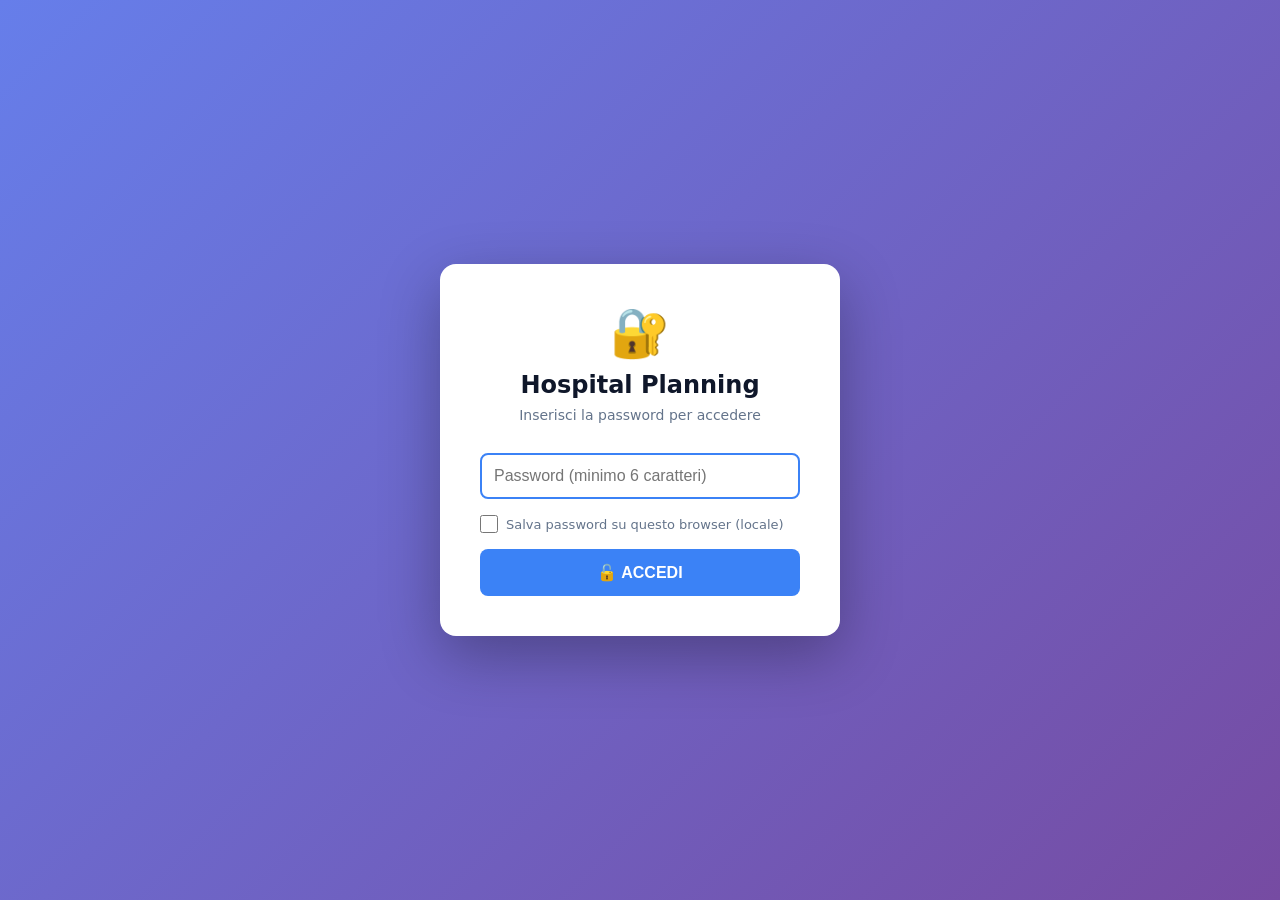
<file: index.html>
<!DOCTYPE html>
<html lang="it">
<head>
    <meta charset="UTF-8">
    <meta name="viewport" content="width=device-width, initial-scale=1.0">
    <title>Hospital Planning - Login</title>
    <style>
        * { margin: 0; padding: 0; box-sizing: border-box; }
        body {
            font-family: 'Segoe UI', system-ui, sans-serif;
            background: linear-gradient(135deg, #667eea 0%, #764ba2 100%);
            min-height: 100vh;
            display: flex;
            align-items: center;
            justify-content: center;
        }
        .login-container {
            background: white;
            padding: 40px;
            border-radius: 16px;
            box-shadow: 0 20px 60px rgba(0,0,0,0.3);
            max-width: 400px;
            width: 90%;
        }
        .login-header { text-align: center; margin-bottom: 30px; }
        .login-icon { font-size: 48px; margin-bottom: 10px; }
        .login-title { margin: 0 0 8px 0; color: #0f172a; font-size: 24px; }
        .login-subtitle { margin: 0; color: #64748b; font-size: 14px; }
        .password-input {
            width: 100%; padding: 12px;
            border: 2px solid #e2e8f0; border-radius: 8px;
            font-size: 16px; margin-bottom: 16px; transition: border-color 0.2s;
        }
        .password-input:focus { outline: none; border-color: #3b82f6; }
        .checkbox-container { display: flex; align-items: center; gap: 8px; margin-bottom: 16px; }
        .checkbox-input { width: 18px; height: 18px; cursor: pointer; }
        .checkbox-label { font-size: 13px; color: #64748b; cursor: pointer; }
        .login-button {
            width: 100%; padding: 14px;
            background: #3b82f6; color: white;
            border: none; border-radius: 8px;
            font-size: 16px; font-weight: bold;
            cursor: pointer; transition: background 0.2s;
        }
        .login-button:hover { background: #2563eb; }
        .login-button:active { transform: scale(0.98); }
        .error-message { margin-top: 12px; color: #ef4444; font-size: 13px; text-align: center; display: none; }
    </style>
</head>
<body>
    <div class="login-container">
        <div class="login-header">
            <div class="login-icon">🔐</div>
            <h2 class="login-title">Hospital Planning</h2>
            <p class="login-subtitle">Inserisci la password per accedere</p>
        </div>
        <input type="password" id="passwordInput" class="password-input"
            placeholder="Password (minimo 6 caratteri)" autofocus>
        <div class="checkbox-container">
            <input type="checkbox" id="savePasswordCheck" class="checkbox-input">
            <label for="savePasswordCheck" class="checkbox-label">
                Salva password su questo browser (locale)
            </label>
        </div>
        <button id="loginButton" class="login-button">🔓 ACCEDI</button>
        <div id="errorMessage" class="error-message"></div>
    </div>

    <script>
        // Rileva se il device è mobile — usa SOLO userAgent, più affidabile
        function isMobile() {
            return /Mobi|Android|iPhone|iPad|iPod/i.test(navigator.userAgent);
        }

        function redirectToApp() {
            window.location.href = isMobile() ? 'mobile.html' : 'planner.html';
        }

        // Controlla se c'è già una password salvata → redirect diretto
        const savedPassword = localStorage.getItem('app_password');
        if (savedPassword) {
            redirectToApp();
        }

        const passwordInput = document.getElementById('passwordInput');
        const loginButton = document.getElementById('loginButton');
        const errorMessage = document.getElementById('errorMessage');
        const savePasswordCheck = document.getElementById('savePasswordCheck');

        function attemptLogin() {
            const password = passwordInput.value;
            if (!password) {
                errorMessage.textContent = '❌ Inserisci la password';
                errorMessage.style.display = 'block';
                return;
            }
            if (password.length < 6) {
                errorMessage.textContent = '❌ Password troppo corta (minimo 6 caratteri)';
                errorMessage.style.display = 'block';
                return;
            }
            if (savePasswordCheck.checked) {
                localStorage.setItem('app_password', password);
            } else {
                sessionStorage.setItem('app_password', password);
            }
            redirectToApp();
        }

        passwordInput.addEventListener('keypress', (e) => { if (e.key === 'Enter') attemptLogin(); });
        loginButton.addEventListener('click', attemptLogin);
        passwordInput.addEventListener('input', () => { errorMessage.style.display = 'none'; });
    </script>
</body>
</html>
</file>
